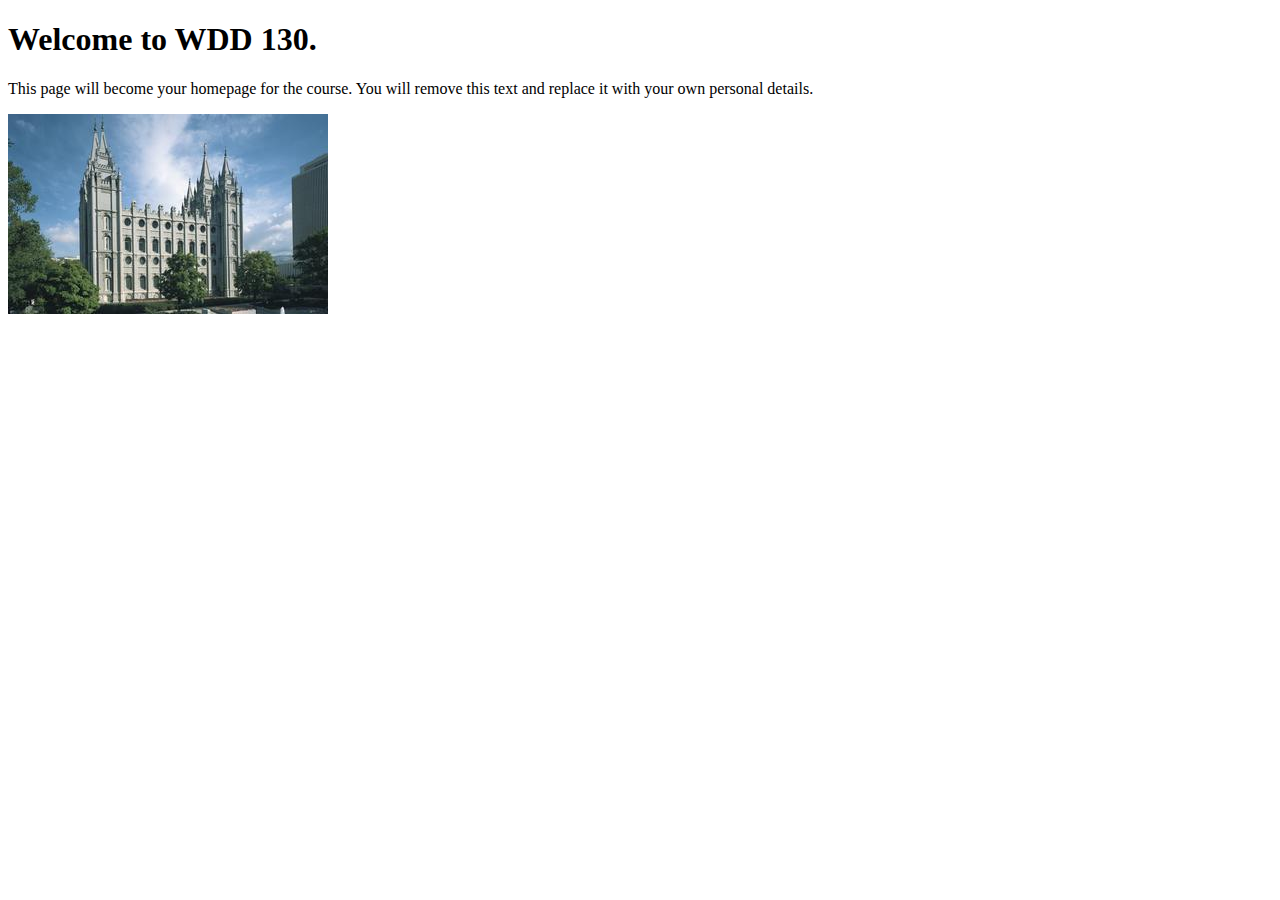
<file: index.html>
<!DOCTYPE html>
<html lang="en">
<head>
    <meta charset="UTF-8">
    <meta name="viewport" content="width=device-width, initial-scale=1.0">
    <title>WDD 130 | Personal Homepage</title>
</head>
<body>
    <h1>Welcome to WDD 130.</h1>
    <p>This page will become your homepage for the course. You will remove this text and replace it with your own personal details.</p>

    <img src="images/salt-lake-temple.jpg" alt="The Salt Lake Temple.">
</body>
</html>
</file>
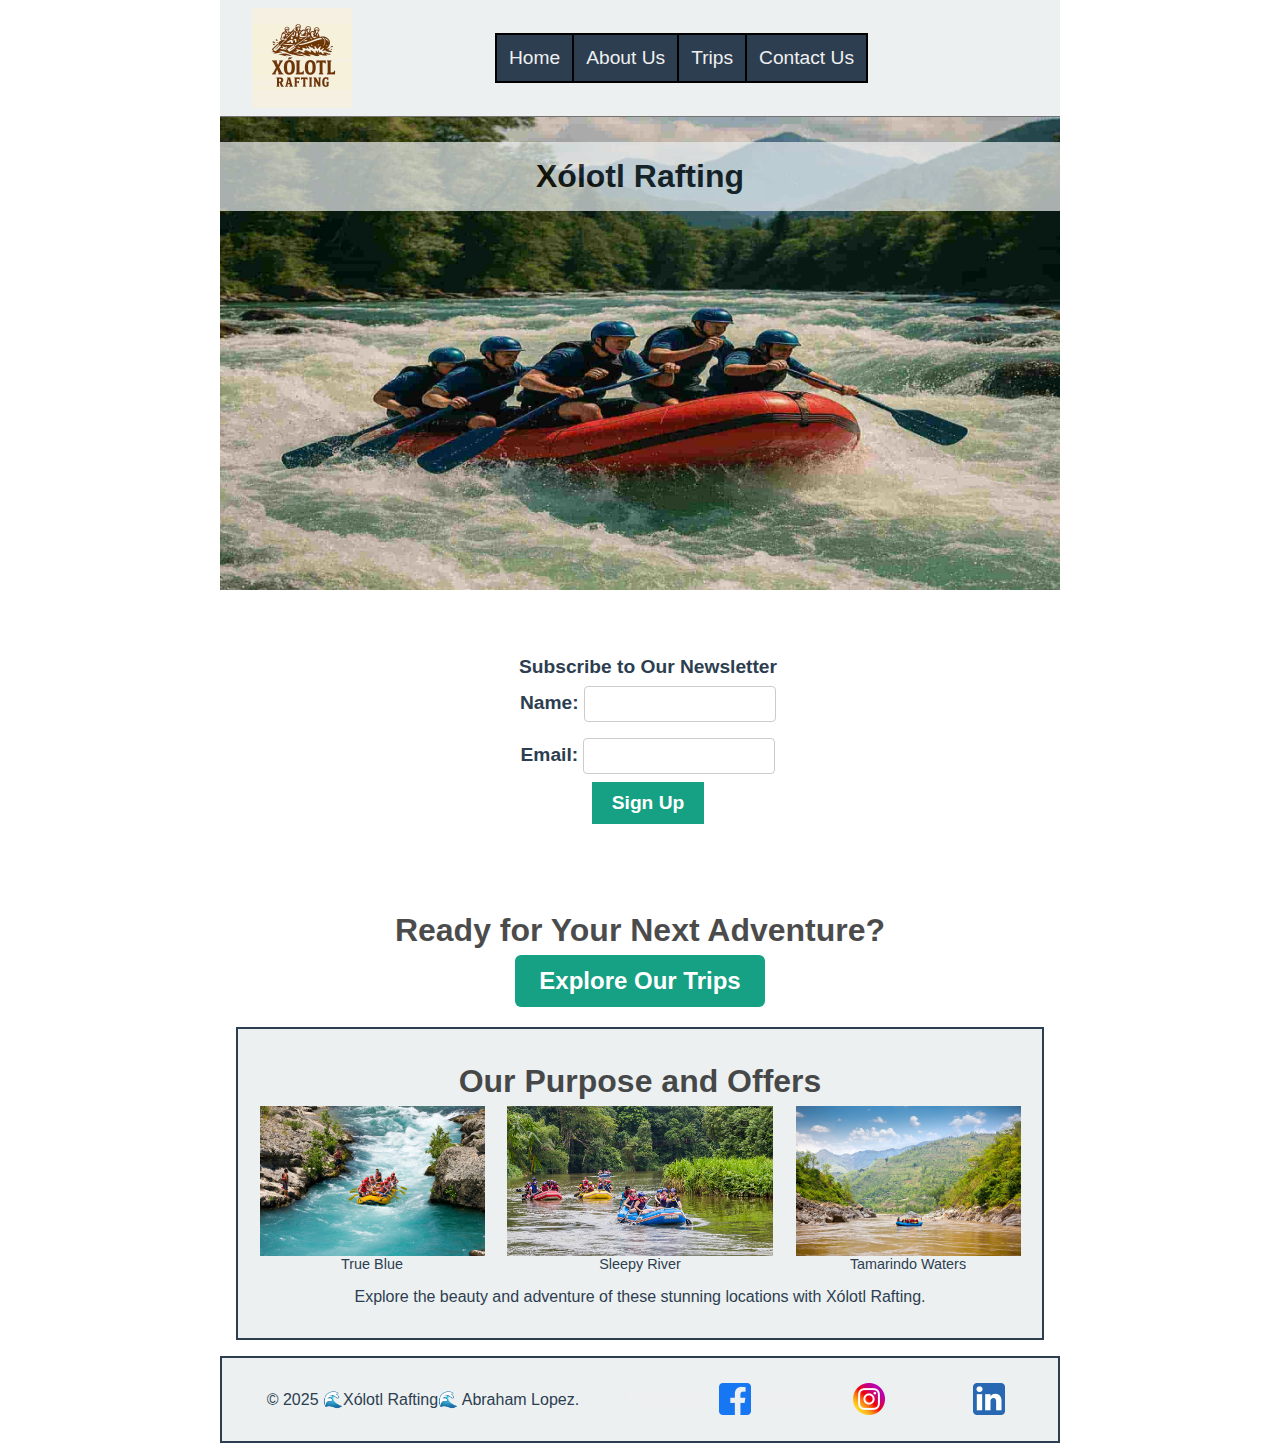
<file: wwr/index.html>
<!DOCTYPE html>
<html lang="en">

<head>
    <meta charset="UTF-8">
    <meta name="viewport" content="width=device-width, initial-scale=1.0">
    <title>Home</title>
    <meta name="description" content="Introduction to the Rafting Company, Abraham Lopez, locations, adventures">
    <meta name="author" content="Abraham Lopez">
    <link rel="stylesheet" href="styles/rafting.css">
</head>

<body>
    <header>
        <img src="images/xolotl_rafting_logo.jpg" alt="Rafting Website Logo" width="100">
        <nav>
            <a href="index.html">Home</a>
            <a href="about.html">About Us</a>
            <a href="trips.html">Trips</a>
            <a href="contact.html">Contact Us</a>
        </nav>
    </header>
    <main>
        <div class="hero">
            <img src="images/rafting_wallpaper.jpg" alt="rafting_wallpaper">
            <h1>
                Xólotl Rafting
            </h1>
        </div>

        <div class="newsletter">
            <section>
                <form action="/subscribe" method="post">
                    <fieldset>
                        <legend>Subscribe to Our Newsletter</legend>

                        <div>
                            <label for="name">Name:</label>
                            <input type="text" id="name" name="name" required aria-required="true">
                        </div>

                        <div>
                            <label for="email">Email:</label>
                            <input type="email" id="email" name="email" required aria-required="true">
                        </div>

                        <button type="submit">Sign Up</button>
                    </fieldset>
                </form>
            </section>
        </div>
        <div class="cta-container">
            <h2>Ready for Your Next Adventure?</h2>
            <a href="trips.html" class="cta-button">Explore Our Trips</a>
        </div>
        <section>
            <h2>Our Purpose and Offers</h2>
            <div class="figure-grid">
                <figure>
                    <img src="images/true-blue.jpg" alt="...">
                    <figcaption>True Blue</figcaption>
                </figure>
                <figure>
                    <img src="images/sleepy.jpg" alt="...">
                    <figcaption>Sleepy River</figcaption>
                </figure>
                <figure>
                    <img src="images/tamarindo.jpg" alt="...">
                    <figcaption>Tamarindo Waters</figcaption>
                </figure>
            </div>
            <div>
                <p>Explore the beauty and adventure of these stunning locations with Xólotl Rafting.</p>
            </div>
        </section>

    </main>
    <footer>
        <p>&copy; 2025 🌊Xólotl Rafting🌊 Abraham Lopez.</p>
        <nav class="socialmedia">
            <a href="https://www.facebook.com">Facebook
                <img src="images/facebook-logo.png" alt="Facebook Logo">
            </a>
            <a href="https://www.instagram.com">Instagram
                <img src="images/instagram-logo.png" alt="Instagram Logo">
            </a>
            <a href="https://www.linkedin.com">LinkedIn
                <img src="images/linkedin-logo.png" alt="LinkedIn Logo">
            </a>
        </nav>
    </footer>
</body>

</html>
</file>
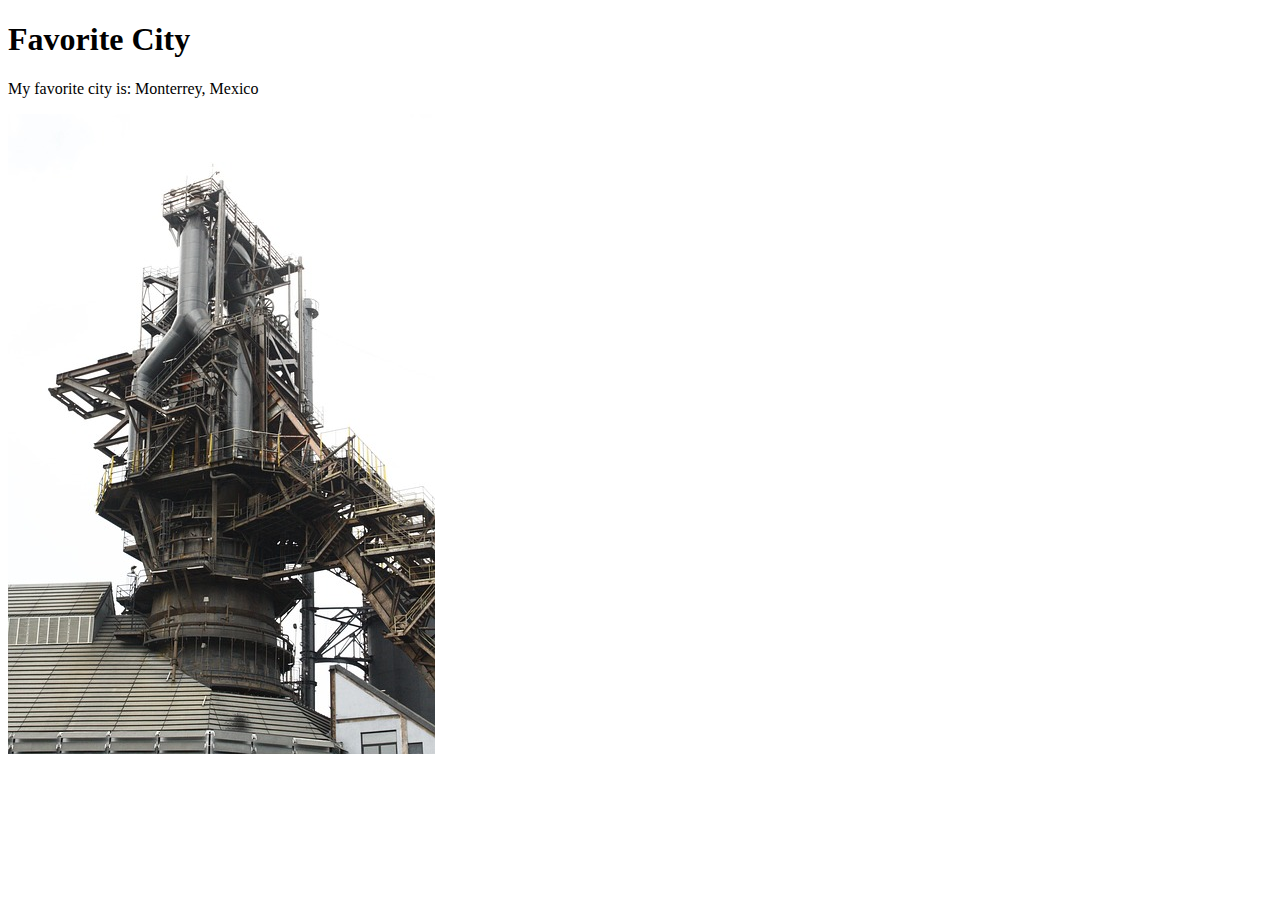
<file: week01/favorite-city.html>
<!DOCTYPE html>
<html lang="en">

<head>
    <meta charset="UTF-8">
    <meta name="viewport" content="width=device-width, initial-scale=1.0">
    <title>Document</title>
</head>

<body>
    <h1>Favorite City</h1>
    <p>My favorite city is: Monterrey, Mexico</p>
    <img src="images/factory-873839_640.jpg" alt="Fundidora in Monterrey, Mexico">
</body>

</html>
</file>
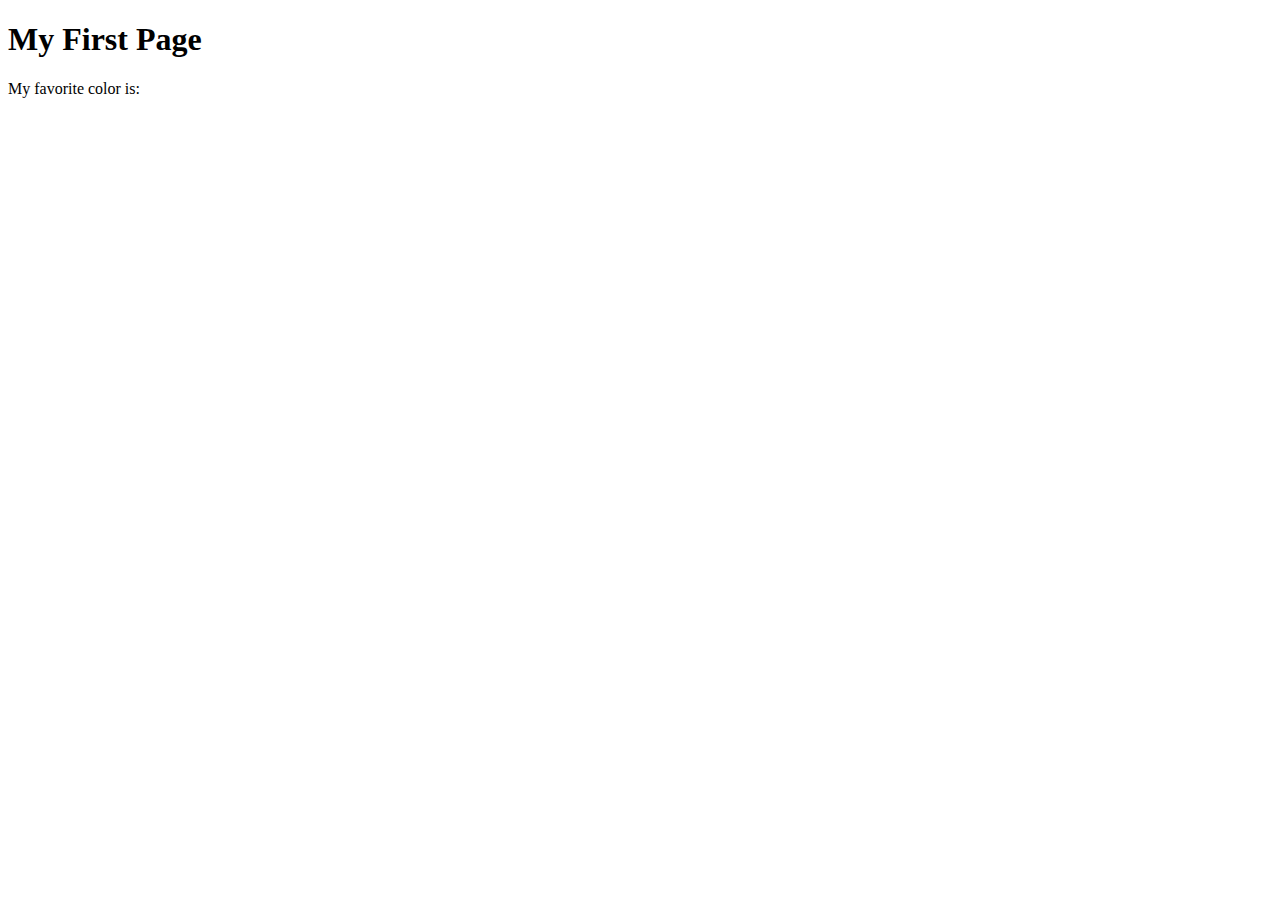
<file: week01/first-page.html>
<!DOCTYPE html>
<html lang="en">
<head>
    <meta charset="UTF-8">
    <meta name="viewport" content="width=device-width, initial-scale=1.0">
    <title>My First Page</title>
</head>
<body>
    <h1>My First Page</h1>
    <p>My favorite color is: </p>
</body>
</html>
</file>
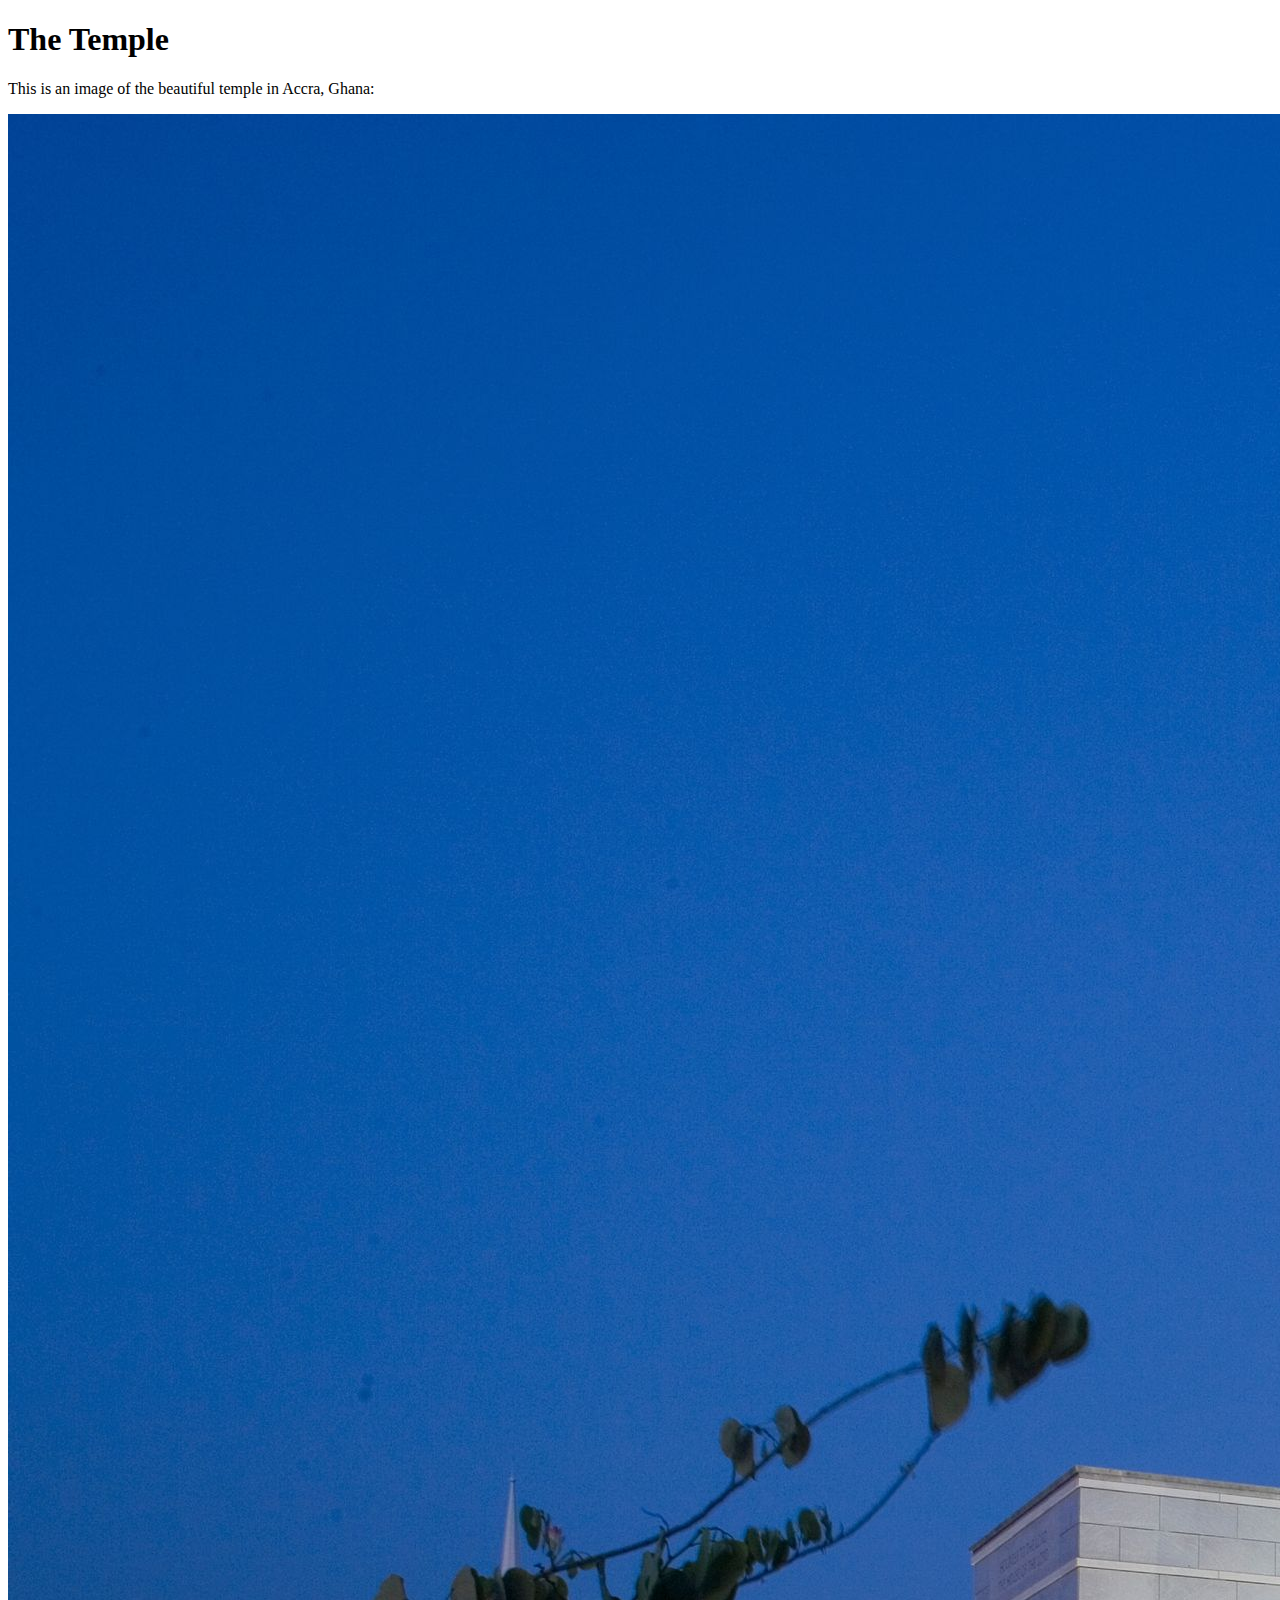
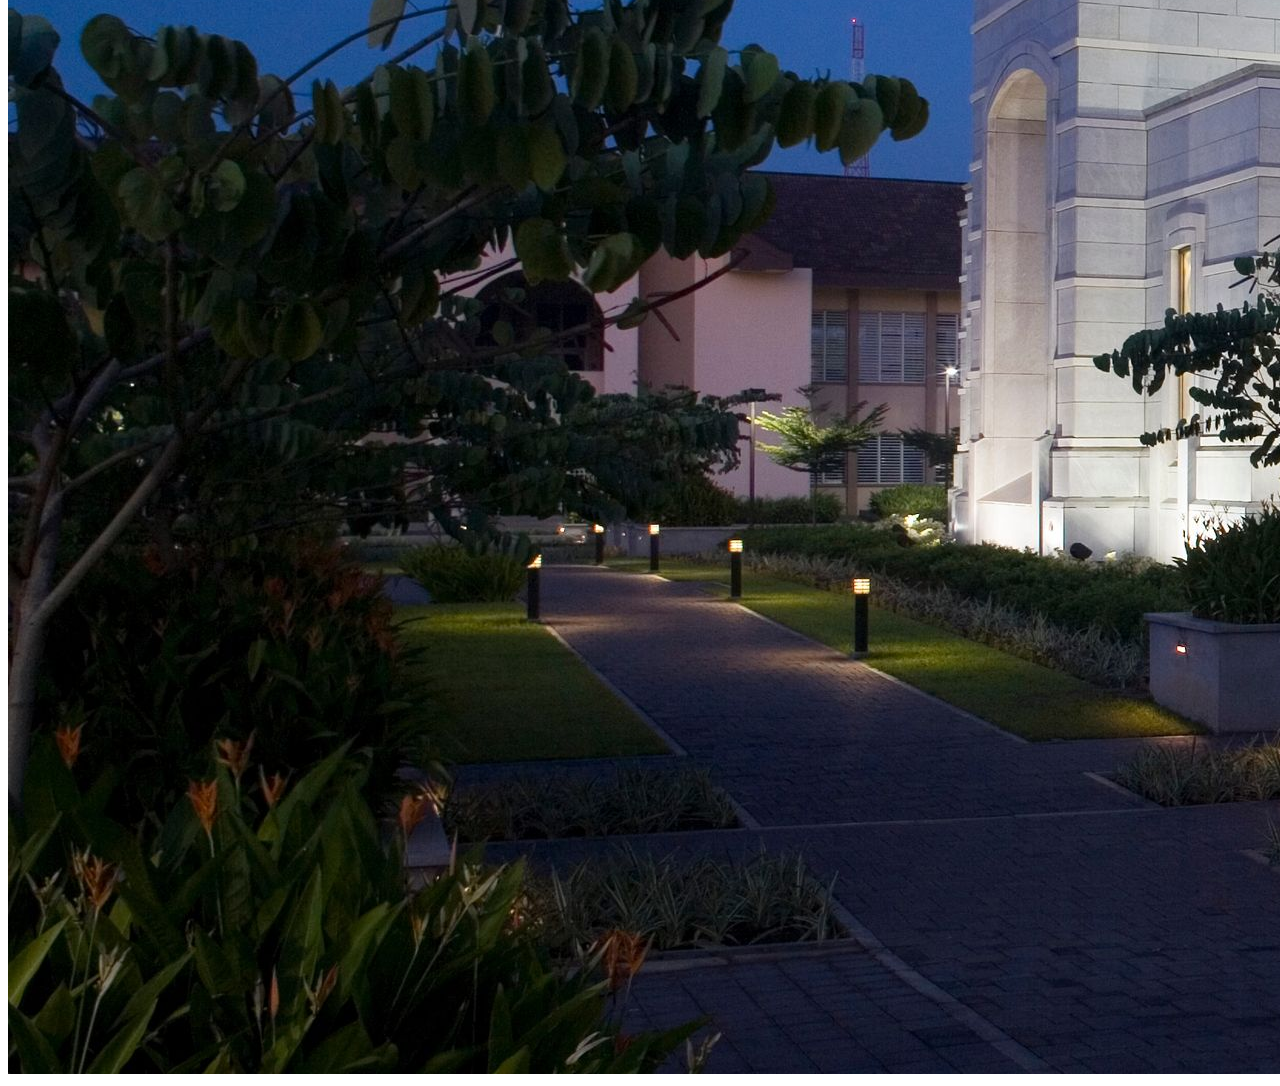
<file: week01/images.html>
<!DOCTYPE html>
<html lang="en">
<head>
    <meta charset="UTF-8">
    <meta name="viewport" content="width=device-width, initial-scale=1.0">
    <title>Temple Image</title>
</head>
<body>
    <h1>The Temple</h1>
    <p>This is an image of the beautiful temple in Accra, Ghana:</p>
    <img src="images/temple-large.jpeg" alt="The Accra Ghana Temple">
    
</body>
</html>
</file>
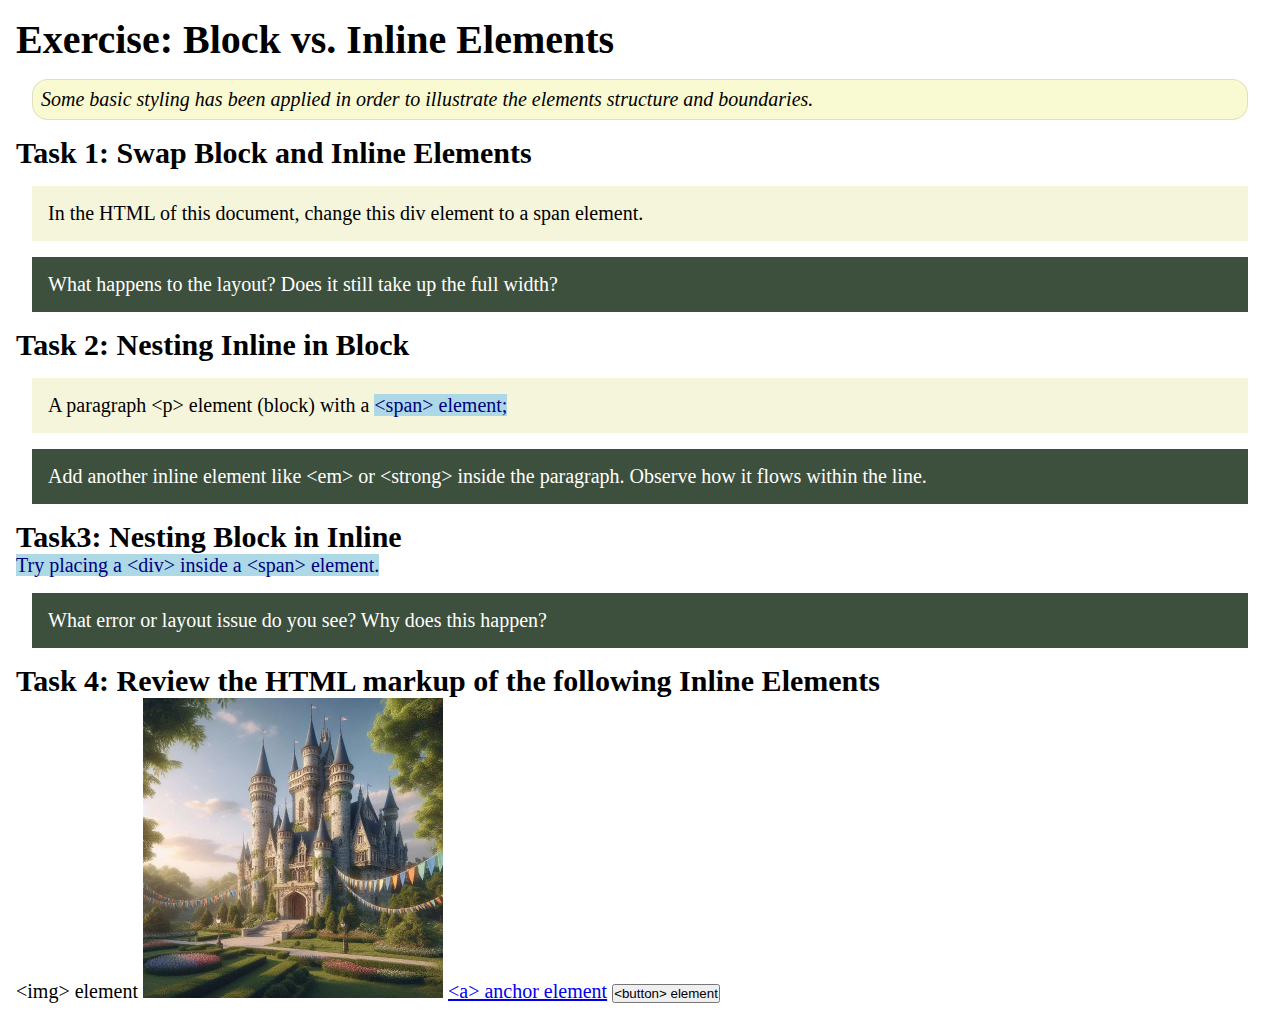
<file: week02/block-vs-inline.html>
<!DOCTYPE html>
<html lang="en">

<head>
    <meta charset="UTF-8">
    <meta name="viewport" content="width=device-width, initial-scale=1.0">
    <title>Exercise: Block vs. Inline Elements</title>
    <link rel="stylesheet" href="styles/block-vs-inline.css">
</head>

<body>
    <main>
        <h1>Exercise: Block vs. Inline Elements</h1>
        <p class="note">Some basic styling has been applied in order to illustrate the elements structure and
            boundaries.</p>

        <h2>Task 1: Swap Block and Inline Elements</h2>
        <div>In the HTML of this document, change this div element to a span element.</div>

        <p class="question">What happens to the layout? Does it still take up the full width?</p>

        <h2>Task 2: Nesting Inline in Block</h2>
        <p>A paragraph &lt;p&gt; element (block) with a <span>&lt;span&gt; element;</span></p>
        <p class="question">Add another inline element like &lt;em&gt; or &lt;strong&gt; inside the paragraph. Observe
            how it flows within the line.</p>

        <h2>Task3: Nesting Block in Inline</h2>
        <span>Try placing a &lt;div&gt; inside a &lt;span&gt; element.</span>
            <p class="question">What error or layout issue do you see? Why does this happen?</p>


            <h2>Task 4: Review the HTML markup of the following Inline Elements</h2>
        &lt;img&gt; element
        <img src="images/castle.webp" alt="placeholder image (images are inline)" width="300" height="300">
        <a href="https://churchofjesuschrist.org">&lt;a&gt; anchor element</a>
        <button type="button">&lt;button&gt; element</button>
    </main>
</body>

</html>
</file>
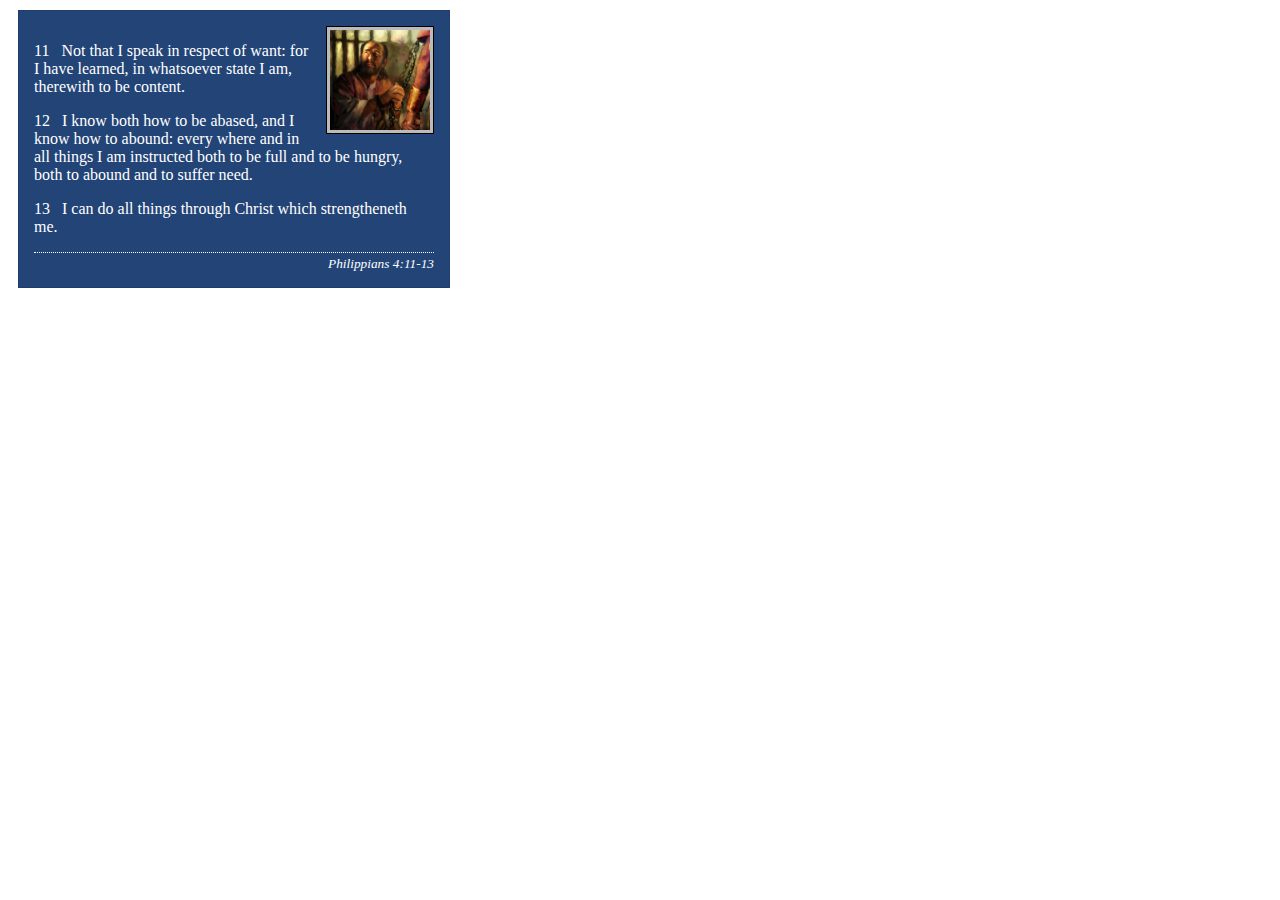
<file: week02/box-model-solution.html>
<!DOCTYPE html>
<html lang="en">
<head>
    <meta charset="UTF-8">
    <meta name="viewport" content="width=device-width, initial-scale=1.0">
    <title>Box Model Activity</title>
    <link rel="stylesheet" href="styles/box-model-solution.css">
</head>
<body>
    <main>
        <div class="callout">
            <img src="images/apostle-paul-imprisoned.webp" alt="Paul the Apostle - Imprisoned in Rome" width="200" height="200">
            <blockquote>
                <p>11 &nbsp; Not that I speak in respect of want: for I have learned, in whatsoever state I am, therewith to be content.</p>
                <p>12 &nbsp; I know both how to be abased, and I know how to abound: every where and in all things I am instructed both to be full and to be hungry, both to abound and to suffer need.</p>
                <p>13 &nbsp; I can do all things through Christ which strengtheneth me.</p>
            </blockquote>
            <cite>Philippians 4:11-13</cite>
        </div>
    </main>
</body>
</html>
</file>
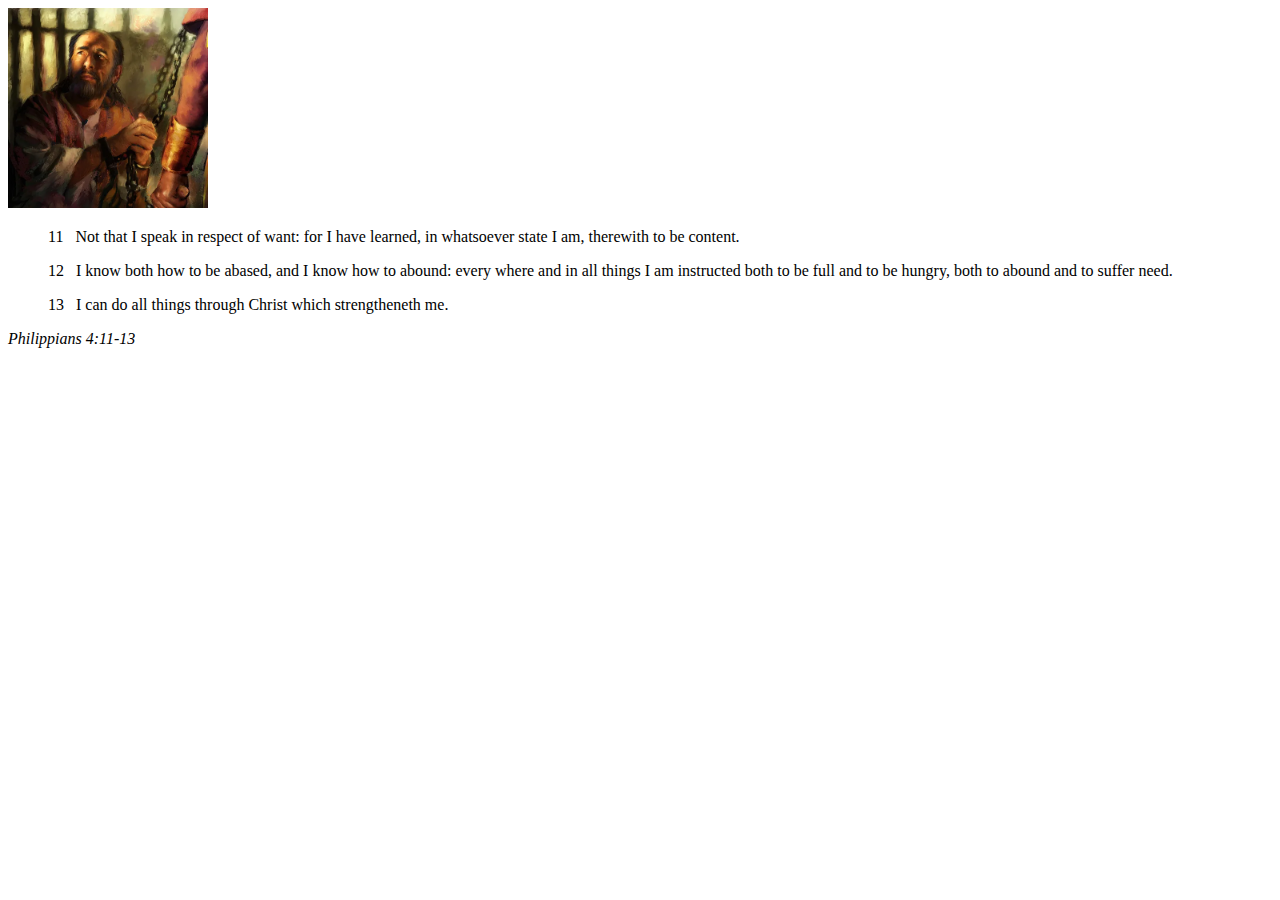
<file: week02/box-model.html>
<!DOCTYPE html>
<html lang="en">
<head>
    <meta charset="UTF-8">
    <meta name="viewport" content="width=device-width, initial-scale=1.0">
    <title>Box Model Activity</title>
</head>
<body>
    <main>
        <div class="callout">
            <img src="images/apostle-paul-imprisoned.webp" alt="Paul the Apostle - Imprisoned in Rome" width="200" height="200">
            <blockquote>
                <p>11 &nbsp; Not that I speak in respect of want: for I have learned, in whatsoever state I am, therewith to be content.</p>
                <p>12 &nbsp; I know both how to be abased, and I know how to abound: every where and in all things I am instructed both to be full and to be hungry, both to abound and to suffer need.</p>
                <p>13 &nbsp; I can do all things through Christ which strengtheneth me.</p>
            </blockquote>
            <cite>Philippians 4:11-13</cite>
        </div>
    </main>
</body>
</html>
</file>
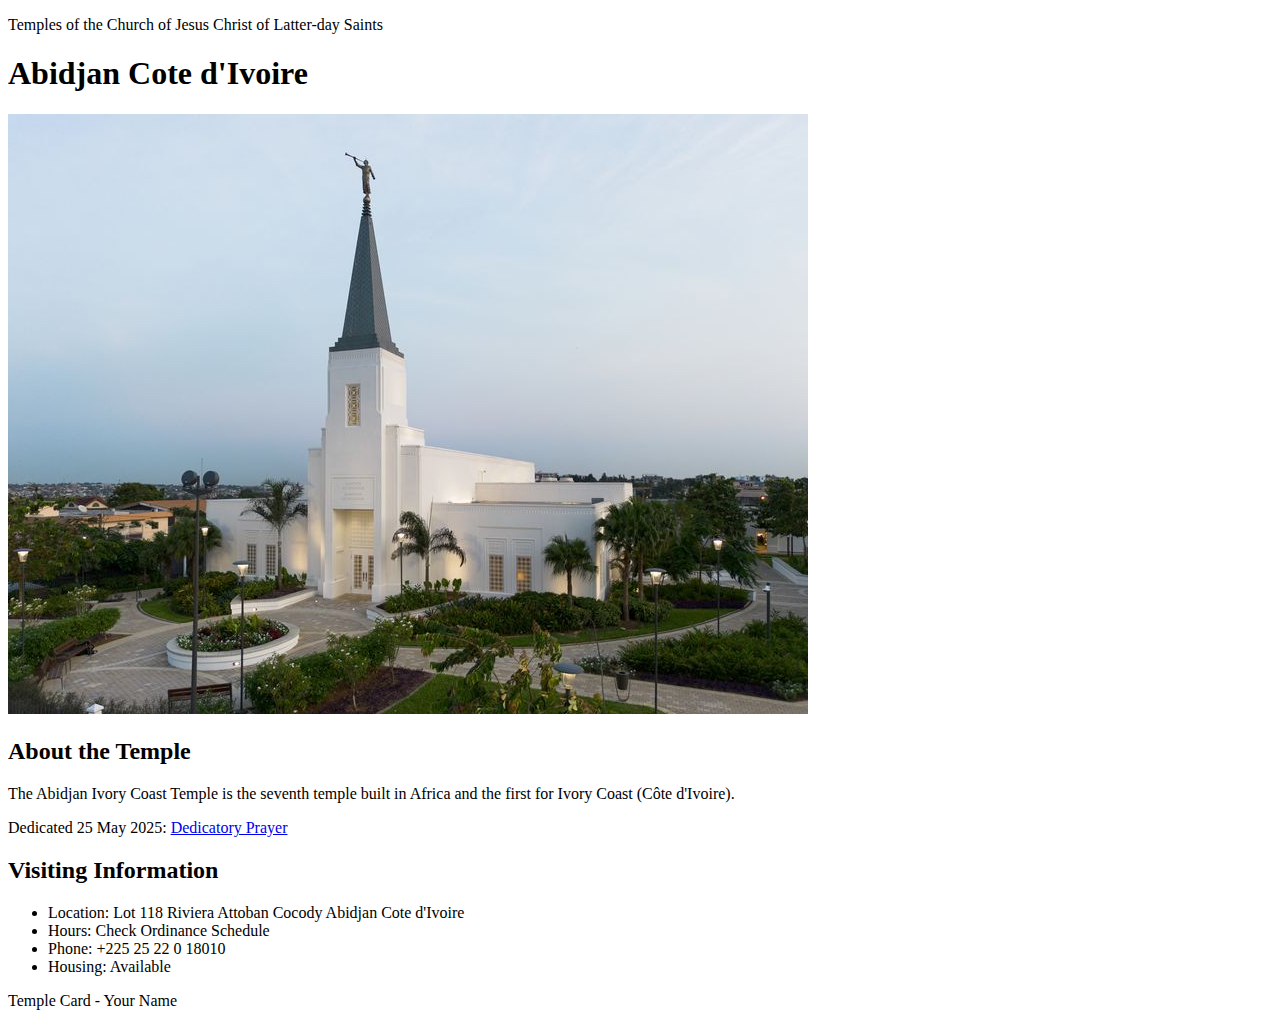
<file: week02/temple.html>
<!DOCTYPE html>
<html lang="en">

<head>
    <meta charset="UTF-8">
    <meta name="viewport" content="width=device-width, initial-scale=1.0">
    <title>Temple Card - Abidjan Cote d'Ivoire</title>
</head>

<body>
    <header>
        <p>Temples of the Church of Jesus Christ of Latter-day Saints</p>
    </header>
    <main>
        <h1>Abidjan Cote d'Ivoire</h1>
        <picture>
            <img src="images/abidjan-ivory-coast.jpeg" alt="Abidjan Cote d'Ivoire Temple">
        </picture>
        <section>
            <h2>About the Temple</h2>
            <p>The Abidjan Ivory Coast Temple is the seventh temple built in Africa and the first for Ivory Coast (Côte
                d'Ivoire).</p>
            <p>Dedicated 25 May 2025: <a
                    href="https://www.churchofjesuschrist.org/temples/dedicatory-prayer/abidjan-ivory-coast-temple/2025-05-25?lang=eng"
                    target="_blank" rel="noopener noreferrer">Dedicatory Prayer</a></p>
        </section>
        <section>
            <h2>Visiting Information</h2>
            <ul>
                <li>Location: Lot 118 Riviera Attoban Cocody Abidjan Cote d'Ivoire</li>
                <li>Hours: Check Ordinance Schedule</li>
                <li>Phone: +225 25 22 0 18010</li>
                <li>Housing: Available</li>
            </ul>
        </section>
    </main>
    <footer>
        <p>Temple Card - Your Name</p>
    </footer>
</body>

</html>
</file>
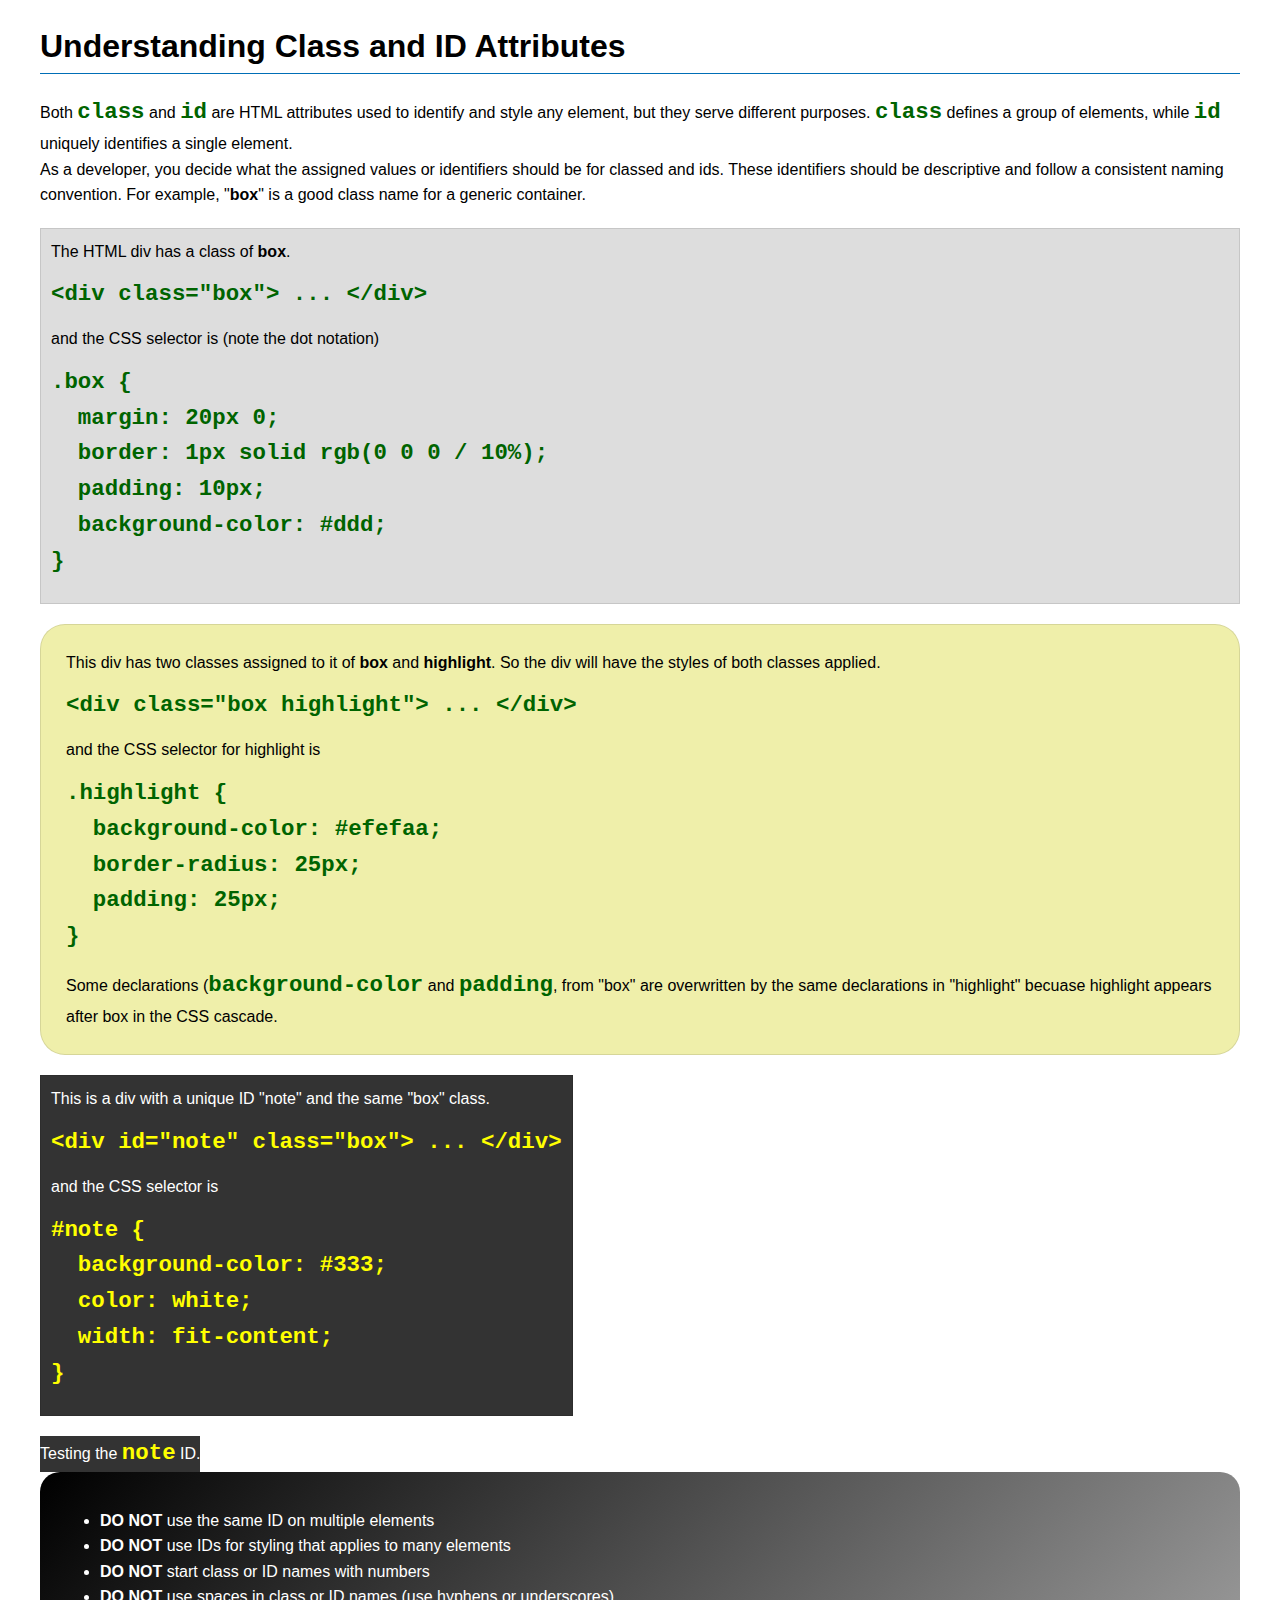
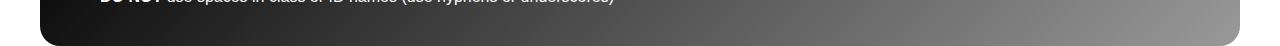
<file: week03/class-and-id.html>
<!DOCTYPE html>
<html lang="en">

<head>
    <meta charset="UTF-8">
    <meta name="viewport" content="width=device-width, initial-scale=1.0">
    <title>Class vs ID Attributes</title>
    <link rel="stylesheet" href="styles/class-and-id.css">
</head>

<body>
    <h1>Understanding Class and ID Attributes</h1>
    <p>Both <code>class</code> and <code>id</code> are HTML attributes used to identify and style any element, but they
        serve different purposes. <code>class</code> defines a group of elements, while <code>id</code> uniquely
        identifies a single element.</p>
    <p>As a developer, you decide what the assigned values or identifiers should be for classed and ids. These
        identifiers should be
        descriptive and follow a consistent naming convention. For example, "<strong>box</strong>" is a good class name
        for a generic container.</p>
    <div class="box">
        <p>The HTML div has a class of <strong>box</strong>.</p>
        <pre><code class="html">&lt;div class="box"&gt; ... &lt;/div&gt;</code></pre>
        and the CSS selector is (note the dot notation)
        <pre><code class="css">.box {
  margin: 20px 0;
  border: 1px solid rgb(0 0 0 / 10%);
  padding: 10px;
  background-color: #ddd; 
}</code></pre>
    </div>

    <div class="box highlight">
        <p>This div has two classes assigned to it of <strong>box</strong> and <strong>highlight</strong>. So the div
            will have the styles of both classes applied.</p>
        <pre><code class="html">&lt;div class="box highlight"&gt; ... &lt;/div&gt;</code></pre>
        and the CSS selector for highlight is
        <pre><code class="css">.highlight {
  background-color: #efefaa;
  border-radius: 25px;
  padding: 25px;
}</code></pre>
<p>Some declarations (<code>background-color</code> and <code>padding</code>, from "box" are overwritten by the same declarations in "highlight" becuase highlight appears after box in the CSS cascade.</p>
    </div>

    <div id="note" class="box">
        <p>This is a div with a unique ID "note" and the same "box" class.</p>
        <pre><code class="html">&lt;div id="note" class="box"&gt; ... &lt;/div&gt;</code></pre>
        and the CSS selector is
        <pre><code class="css">#note {
  background-color: #333;
  color: white;
  width: fit-content;
}</code></pre>
    </div>

    <div id="note">
        <p>Testing the <code>note</code> ID.</p>
    </div>

    <section id="best-practice">
        <ul>
            <li><strong>DO NOT</strong> use the same ID on multiple elements</li>
            <li><strong>DO NOT</strong> use IDs for styling that applies to many elements</li>
            <li><strong>DO NOT</strong> start class or ID names with numbers</li>
            <li><strong>DO NOT</strong> use spaces in class or ID names (use hyphens or underscores)</li>
        </ul>
    </section>




</body>

</html>
</file>
<file: wwr/styles/rafting.css>
:root {
  --primary-color: #2c3e50;       /* Deep river blue */
  --secondary-color: #16a084;     /* Teal water */
  --accent1-color: #decc2576;       /* Vibrant orange (energy) */
  --accent2-color: #ecf0f1;       /* Light background (foam or sky) */
  --heading-font: 'oswald', sans-serif;
  --body-font: 'roboto', sans-serif;
}
header {
    background-color: var(--accent2-color);
    color: var(--accent1-color);
    display: grid;
    grid-template-columns: 1fr 3fr 1fr;
    align-items: center;
    margin: 1rem auto;
    border-bottom: 1px solid #767373;
}
header img {
    width: 100px;
    height: auto;
    margin: 8px 16px 8px 32px;
    position: relative;
}
nav {
    display: flex;
    justify-content: end;
}
nav a {
    color: #f0f0f0;
    text-decoration: none;
    font-size: 1.2rem;
    padding: 12px;
    border: #000 2px solid ;
    border-left: none;
    background-color: var(--primary-color);
}
nav a:first-child {
    border-left: #000 2px solid ;
}
* {
    margin: 0;
    padding: 0;
    box-sizing: border-box;
}
body  {
    font-family: var(--body-font);
    color: var(--primary-color);
}
header, main, footer {
    width: 840px;
    margin: 0 auto; 
}
h1, h2 {
    font-family: var(--heading-font);
    color: var(--primary-color);
}
nav, p, section, article {
    margin: 16px;
    padding: 8px;
}
.newsletter {
    border: none;
    margin: 16px;
    padding: 10px;
    align-items: center;
    display: flex;
    flex-direction: column;
}
.newsletter section {
    border: none;
    background-color: transparent;
    color: var(--primary-color);
    text-align: center;
    align-items: center;
}
.newsletter input[type="email"], .newsletter input[type="text"] {
    padding: 8px;
    font-size: 1rem;
    border: 1px solid #ccc;
    border-radius: 4px;
    width: 60%;
    margin: 8px 0;
}
.newsletter button {
    background-color: var(--secondary-color);
    color: #fff;
    border: none;
    padding: 10px 20px;
    font-size: 1.2rem;
    font-weight: bold;
    transition: background-color 0.3s ease;
}
.cta-container {
  text-align: center;
  margin: 20px 0;
  font-size: 150%;

}
.cta-button {
  display: inline-block;
  background-color: var(--secondary-color);
  color: #ffffff;
  padding: 12px 24px;
  text-decoration: none;
  font-weight: bold;
  border-radius: 6px;
  transition: background-color 0.3s ease;
  justify-content: space-evenly;
}
.cta-contact {
    justify-content: center;
    align-items: center;
    gap: 20px;
}
.cta-contact .cta-button2 {
    display: grid;
    background-color: var(--secondary-color);
    color: #ffffff;
    padding: 12px 24px;
    text-decoration: none;
    font-weight: bold;
    border-radius: 6px;
    transition: background-color 0.3s ease;
    justify-content: center;
    font-size: 1.2rem;
    width: 200px;
    height: 50px;
    margin: 0 auto;
}

.cta-button:hover {
  background-color: #005fa3;
}

.socialmedia {
    max-width: 600px;
}
.socialmedia a {
   text-decoration: none;
   border: none;
   background-color: transparent;
   display: flex;
   align-items: center;
   padding: 0px
}
.socialmedia a:first-child {
    border-left: none;
}
.socialmedia img {
    width: 32px;
    height: auto;
    margin: 0 8px;
}
.hero {
    position: relative;
}

.hero img {
    display: block;
    width: 100%;
    height: auto;
}
.hero1 {
    display: block;
    position: relative;
    text-align: center;
    width: 100%;
    height: auto;
    opacity: 0.7;
}
.hero1 h1 {
    position: relative;
    top: 50px;
    left: 50%;
    transform: translate(-50%, -50%);
    color: #000;
    font-size: 3rem;
    padding: 16px;
    opacity: 0.9;
}
.info h1, .info h2 {
    position: relative;
    top: 10px;
}
.info h1{
    font-size: 2rem;
    margin: 0 auto;
    padding: 8px;
    text-align: center;
    background-color: transparent;
    color: #000;
}
.info h2{
    font-size: 1.2rem;
    margin: 0 auto;
    padding: 8px;
    text-align: center;
    opacity: 0.7;
    color: #000;
}
.contact-hero {
    display: grid;
    grid-template-columns: 1fr 1fr;
    gap: 16px;
    border: none;
    background-color: transparent;
}
h1 {
    position: absolute;
    top: 25px;
    width: 100%;
    padding: 16px;
    text-align: center;
    opacity: 0.7;
    background-color: var(--accent2-color);
    color: #000;
}
h2 {
    position: relative;
    font-size: 2rem;
    top: 10px;
    width: 100%;
    padding: 1rem;
    text-align: center;
    opacity: 0.7;
    color: #000;
    margin: 1rem auto;
}
.map {
    width: 420px;
    display: grid;
    justify-content: left;
    margin: 0.5rem auto;
    position: relative;
    padding: 16px 0px;
}
form, fieldset {
    top: 10px;
    border: none;
    width: 320px;
    height: auto;
}
form {
    display: flex;
    flex-direction: column;
    gap: 8px;
    margin: 8px;
    padding: 8px;
    font-weight: bold;
    font-size: 1.2rem;
}
.form-item.row2 {
    margin: 1px 10px 1px 10px;
    padding: 10px 10px 0px 10px;
    display: flex;
    flex-direction: row;
    justify-content: space-between;
    align-items: center;
}
.form-item.column1 {
    display: grid;
    grid-template-columns: 1fr 1fr;
    grid-template-rows: auto;
    gap: 4px;
    margin: 2px 9px ;
    padding: 9px 8px 0px 10px;
}
.form-item.column1 label {
    font-size: 1rem;
    font-weight: normal;
}
.form-item.column3 {
    margin: 2px 9px ;
    padding: 9px 8px 0px 10px;
    display: flex;
    flex-direction: column;
}
input[type="checkbox"] {
    margin-right: 8px;
}
input[type="submit"] {
    width: 100%;
    background-color: var(--secondary-color);
    color: #fff;
    border: none;
    padding: 10px 20px;
    cursor: pointer;
    font-size: 1rem;
    margin-top: 8px;
    transition: background-color 0.3s ease;
}
input[type="submit"]:hover {
    background-color: #005fa3;
}
.hero article {
    position: absolute;
    top: 100px;
    width: 96%;
    padding: 2px;
    text-align: center;
    opacity: 1;
    background-color: var(--accent1-color);
    color: #000;
    margin: 16px;
}
.hero article img {
    float: right;
    width: 100px;
}
section {
     border: #2c3e50 2px solid ;
    background-color: var(--accent2-color);
    color: var(--primary-color);
}
.history {
    display: flex;
    align-items: center;
    justify-content: center;
    gap: 20px;
}
.trip-table {
  max-width: 800px;
  margin: 2rem auto;
  padding: 1rem;
  font-family: var(--body-font);
}

.trip-table h2 {
  text-align: center;
  font-size: 1.8rem;
  margin-bottom: 1rem;
  color: #333;
}

table {
  width: 100%;
  border-collapse: collapse;
  background-color: #fff;
  box-shadow: 0 2px 6px rgba(0, 0, 0, 0.1);
}

thead {
  background-color: var(--primary-color);
  color: #fff;
}

th,
td {
  padding: 0.75rem 1rem;
  text-align: left;
  border-bottom: 1px solid #ddd;
}

th {
  font-weight: bold;
}

tbody tr:hover {
  background-color: #f0f8ff;
}

@media (max-width: 600px) {
  table,
  thead,
  tbody,
  th,
  td,
  tr {
    display: block;
  }

  thead {
    display: none;
  }

  tr {
    margin-bottom: 1rem;
    border: 1px solid #ccc;
    border-radius: 6px;
    padding: 0.5rem;
  }

  td {
    position: relative;
    padding-left: 50%;
    text-align: right;
  }

  td::before {
    content: attr(data-label);
    position: absolute;
    left: 1rem;
    top: 0.75rem;
    font-weight: bold;
    text-align: left;
  }
}

h2 {
    text-align: center;
    margin: 8px;
    padding: 8px;
    width: auto;
}
.history p {
    text-align: left;
    width: 200px;
    justify-content: center;
}
.history img {
    width: 200px;
    height: auto;
}
.figure-grid {
    display: grid;
    grid-template-columns: repeat(auto-fit, minmax(200px, 1fr));
    gap: 16px;
    justify-items: center;
    margin: 0px;
}
section p {
    text-align: center;
    margin: 8px 16px 16px 16px;
    padding: 8px;
}
.figure-row {
    display: flex;
    flex-wrap: wrap;
    gap: 16px;
    justify-content: center;
    margin: 0px;
}
.figure-row figure {
    margin: 0px;
    text-align: center;
    width: fit-content;
}
.figure-space {
    display: flex;
    flex-wrap: wrap;
    gap: 16px;
    justify-content: space-around;
    margin: 0px;
}
.figure-space figcaption {
    font-size: 1.5rem;
    margin: 8px;
}
figure img {
    width: auto;
    height: 150px;
    display: block;
    margin: 0 auto;
}
figure figcaption {
    font-size: 0.9rem;
    margin-top: 8px;
    text-align: center;
    width: 170px;
    margin: 0 auto;
}
.figcaption figcaption {
    text-align: center;
    font-size: 0.9rem;
    margin-top: 8px;
    width: 240px;
    background-color: var(--accent2-color);
    padding: 4px;

}
footer {
    border: #2c3e50 2px solid ;
    display: flex;
    justify-content: center;
    background-color: var(--accent2-color);
}   
footer p {
    text-align: center;
    padding: 16px 8px ;
    max-width: 100%;
    max-height: 100px;
    margin: 1rem;
    justify-content: center;
}
</file>
<file: week02/styles/block-vs-inline.css>
* {
    margin: 0;
    padding: 0;
}

body {
    font-size: 20px;
    margin: 1rem;
}

p,
div {
    background-color: beige;
    margin: 1rem;
    padding: 1rem;
}

span {
    color: navy;
    background-color: lightblue;
}

code {
    margin: 0;
    padding: 0;
    color: green;
    font-size: 1.2rem;
}

.note {
    font-style: italic;
    background-color: lightgoldenrodyellow;
    border-radius: 1rem;
    border: 1px solid rgb(0 0 0 / 10%);
    margin: 1rem;
    padding: .5rem;
}

.question {
    background-color: #3d503d;
    color: #fff;
}
</file>
<file: week02/styles/box-model-solution.css>
.callout {
    max-width: 400px;
    margin: 10px;
    border: 1px solid rgba(0, 0, 0, .1);
    padding: 15px;
    background-color: #247;
    color: #fff;
}

.callout img {
    float: right;
    margin: 0 0 10px 15px;
    border: 1px solid #000;
    padding: 3px;
    background-color: #bbb;
    width: 100px;
    height: auto;

}

blockquote {
    margin: 0;
}

cite {
    display: block;
    border-top: 1px dotted #fff;
    padding-top: 3px;
    text-align: right;
    font-size: smaller;
}
</file>
<file: week03/styles/class-and-id.css>
body {
    font-family: Arial, sans-serif;
    line-height: 1.6;
    margin: 0;
    padding: 0 40px;
}

h1 {
    border-bottom: 1px solid rgb(0 110 182);
    padding-bottom: 0;
}



p {
    margin: 0;
}

code {
    color: darkgreen;
    font-weight: 700;
    font-size: 1.4rem;
}

/* Class examples - can be reused */

.box {
    margin: 20px 0;
    border: 1px solid rgb(0 0 0 / 10%);
    padding: 10px;
    background-color: #ddd; /* this is shorthand for #dddddd */
}

.highlight {
    background-color: #efefaa;
    border-radius: 25px;
    padding: 25px;
}

/* ID examples - should be unique */

#note {
    background-color: #333;
    color: white;
    width: fit-content;
}

#note code {
    color: yellow;
}

#best-practice {
    background: linear-gradient(135deg, #000 0%, #999 100%);
    color: white;
    border-radius: 20px;
    padding: 20px
}
</file>
